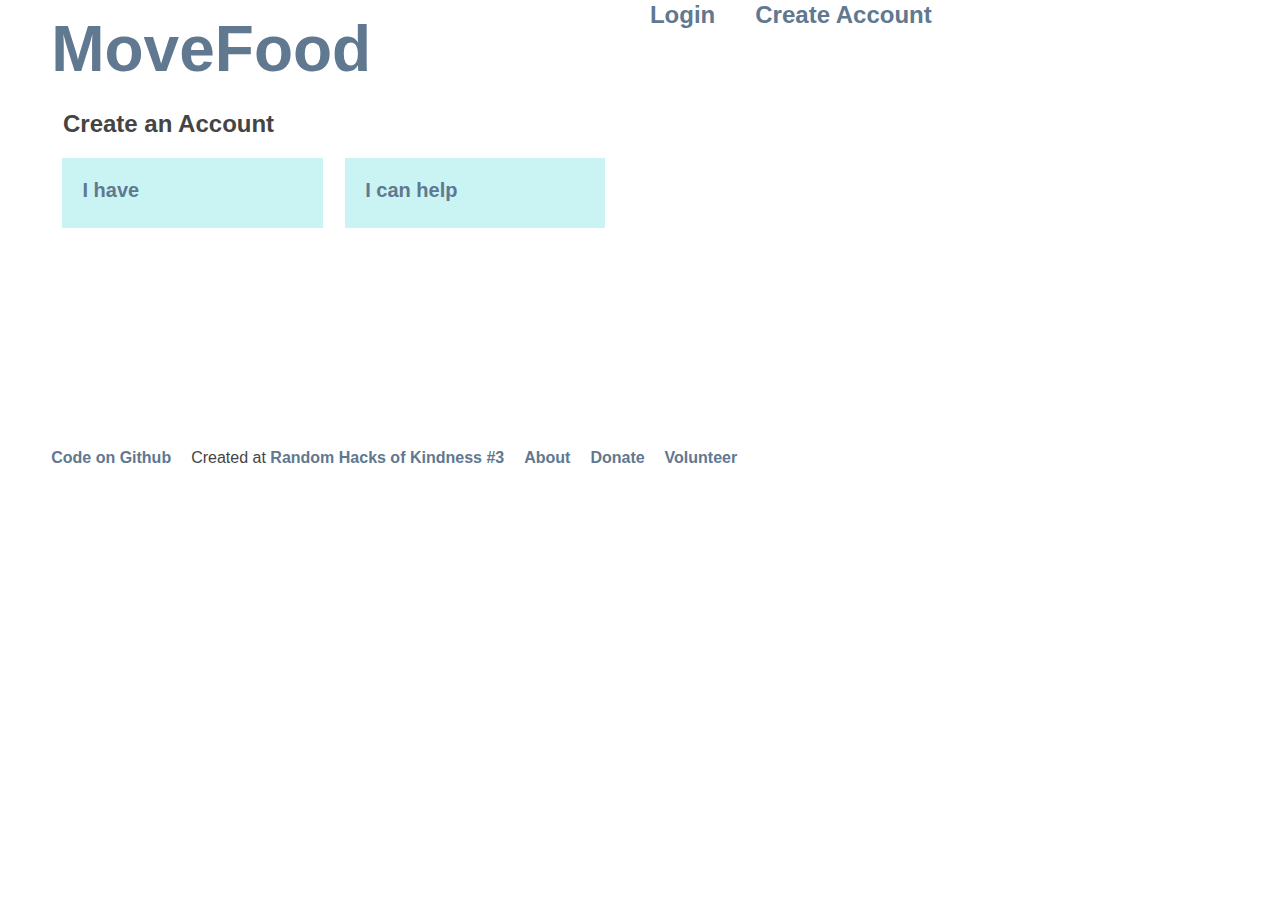
<file: site/index.html>
<!DOCTYPE HTML PUBLIC "-//W3C//DTD HTML 4.01 Transitional//EN">
<html>
<head>
  <meta charset="utf-8">
  <title>MoveFood</title>
  <link rel="stylesheet" href="css/fluid_grid.css" type="text/css" />
  <link rel="stylesheet" href="css/boilerplate.css" type="text/css" />
  <link rel="stylesheet" href="css/style.css" type="text/css" />
  <script type="text/javascript" src="js/jquery-1.5.min.js"></script>
    <script type="text/javascript" src="js/jqcouch.js"></script>
  <script type="text/javascript" src="js/movefood.js"></script>
<!--   <script type="text/javascript" src="js/index.js"></script> -->
</head>
<body>
<div id="container" class="section container_12">
    <div id="header">
        <div class="logo grid_6 alpha"><h1><a href="index.html">MoveFood</a></h1></div>
        <div class="grid_6 omega">
          <ul class="menu">
            <li id="loginlink"><a href="#" class="login" onClick="return moveFood.showLogin()">Login</a></li>
            <li id="welcomeuser"><a href="#" class="login">Welcome ...</a></li>
            <li id="createaccount"><a href="register.html" class="login">Create Account</a></li>
            <li id="logoutlink"><a href="#" onclick="return moveFood.logout()" class="login">logout</a></li>
          </ul>
        </div>
        <div id="page-title" class="grid_12"><h2>Create an Account</h2></div>
        </div>
        <div id="content" class="grid_12 alpha">
            <div id="userdetails"  class="grid_12 alpha">
                <div class="grid_2"><div class="userimage"><img src="images/user_placeholder.png"/></div></div>
                <div class="grid_4">
                  <div id="username">Joe Washel</div>
                  <div id="userlocation">Georgetown, WA</div>
                  <div id="userbio">I love delivering goods for those in need.</div>
                </div>
            </div>

                <div id="actions" class="user-buttons grid_12 alpha">
                  <div id="haveaction" class="grid_3 button"><a href="add-item.html" onclick="moveFood.requireAuthentication($('#haveaction a').attr('href')); return false;">I have</a></div>
                  <div id="helpaction" class="grid_3 button"><a href="food-list.html" onclick="moveFood.requireAuthentication($('#helpaction a').attr('href')); return false;">I can help</a></div>
                </div>
                
            <div id="lists" class="grid_12 alpha omega">
                <div id="items" class="grid_5">
                    <h3>Items I have listed</h3>
                    <ul id="itemslist"  class="list">
                    </ul>
                </div>
                <div id="claims" class="grid_5">
                    <h3>Items I have claimed</h3>
                    <ul id="claimslist"  class="list">

                      <li><a href="#">ItemName</a> <a href="#" id="food-item-7"  class="update-status">Remove</a></li>
                    </ul>
                </div>
            </div>
        </div>
        <div id="footer" class="grid_12 alpha omega">
          <ul class="menu">
            <li><a href="https://github.com/chachasikes/MoveFood">Code on Github</a></li>
            <li>Created at <a href="http://www.rhok.org/">Random Hacks of Kindness #3</a></li>
            <li><a href="about.html">About</a></li>
            <li><a href="donate.html">Donate</a></li>
            <li><a href="volunteer.html">Volunteer</a></li>
          </ul>
        </div>
    </div>
</div>
<div id="login">
    <div id="failedlogin">
        Username or password is invalid.
    </div>

    <form id="login-form" accept-charset="UTF-8">
        <div class="form-item">
            <label for="field_name_value">Name</label>
            <input type="text" id="user_name" name="field_name_value" value="" size="25" maxlength="128" />
        </div>

        <div class="form-item">
            <label for="field_password_value">Password</label>
            <input type="password" id="user_password" name="field_password_value" value="" size="25" maxlength="128" />
            <br />(Note: this site is totally insecure.)
        </div>

        <div class="form-button">
            <input type="submit" class="form-submit" value="Submit" name="op" id="edit-submit">
        </div>
        <div class="form-button">
            <input type="button" class="cancel" value="Cancel" name="op" id="edit-cancel" onclick="moveFood.hideLogin()">
        </div>

    </form>
</div>
</html>
</file>
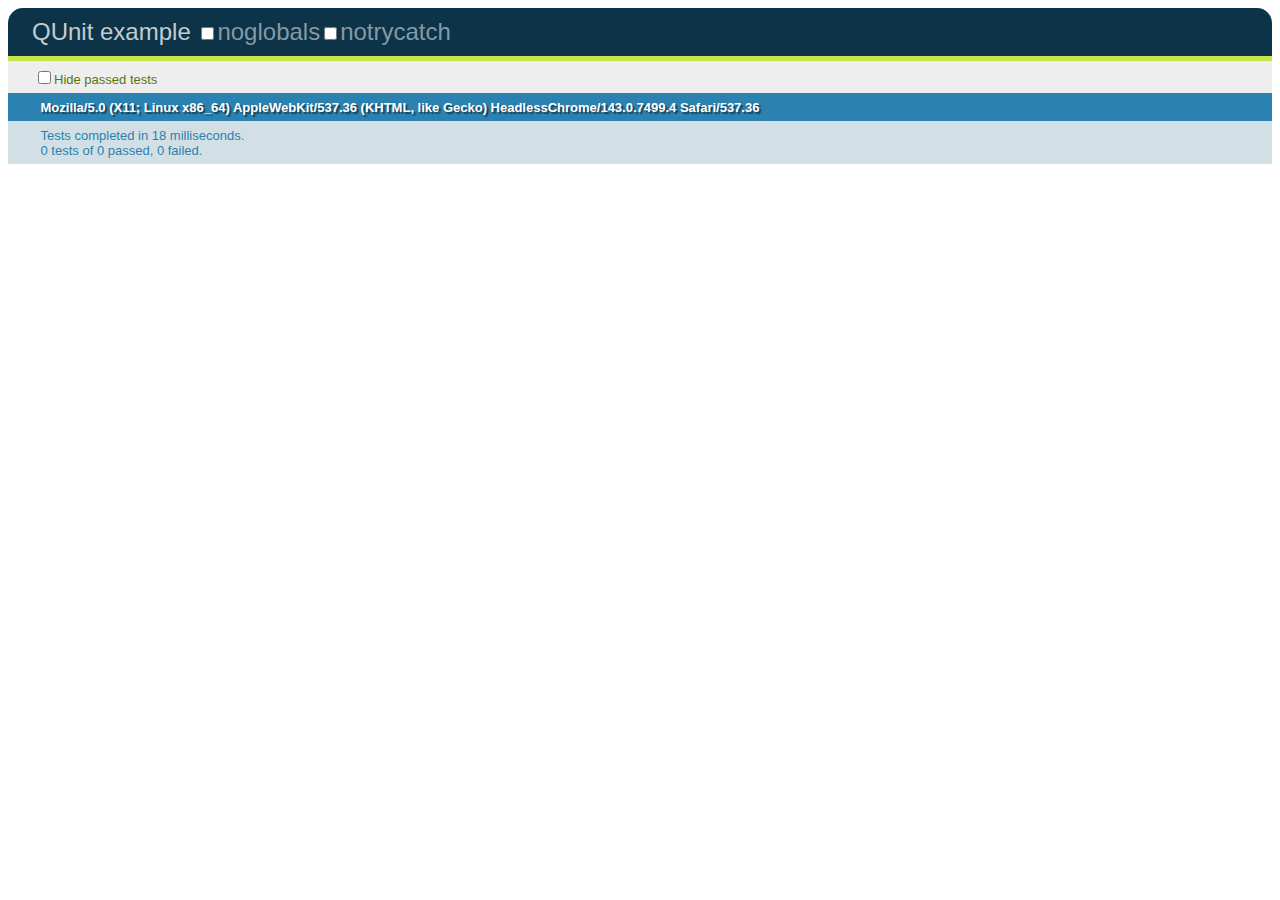
<file: citygroups.org/js/test/index.html>
<!DOCTYPE html>

<html>
<head>

<!--
<script src="http://code.jquery.com/jquery-latest.js"></script>
<link rel="stylesheet" href="http://code.jquery.com/qunit/git/qunit.css" type="text/css" media="screen" />
<script type="text/javascript" src="http://code.jquery.com/qunit/git/qunit.js"></script>
-->

<script src="../libs/jquery-1.6.min.js"></script>
<link rel="stylesheet" href="qunit.css" type="text/css" media="screen" />
<script type="text/javascript" src="qunit.js"></script>

<script type="text/javascript" src="../city-hero.js"></script>

<script>
$(document).ready(function () {
    var testArea = $('#test-area');
    
    module("Wizard Tips");

    test("a tip with a class matching a field will be linked to that field", function() {
        // given...
        testArea.html(
            '<input type="text" name="field1" id="field1">' +
            '<div class="wizard-tip field1-wizard-tip">Something</div>'
        );
        $('.wizard-tip').hide();
        initFieldWizardTips();
        
        // when...
        $('#field1').focus();
        
        // then...
        equals($('.wizard-tip').css('display'), 'block');
        
        // finally...
        testArea.html('');
    });

    test("a tip with classes matching several field will be linked to all of those field", function() {
        // given...
        testArea.html(
            '<input type="text" name="field1" id="field1"><br>' +
            '<input type="text" name="field2" id="field2"><br>' +
            '<input type="text" name="field3" id="field3"><br>' +
            '<div class="wizard-tip field1-wizard-tip field2-wizard-tip" id="tip1">Something</div>' +
            '<div class="wizard-tip field3-wizard-tip" id="tip2">Something</div>'
        );
        $('.wizard-tip').hide();
        initFieldWizardTips();
        
        var fieldsAndTips = [{field: $('#field1'), tip: $('#tip1')}
                           , {field: $('#field2'), tip: $('#tip1')}
                           , {field: $('#field3'), tip: $('#tip2')}];
        
        for (i in fieldsAndTips) {
            // when...
            fieldsAndTips[i].field.focus();
            
            // then...
            equals(fieldsAndTips[i].tip.css('display'), 'block');
            equals(fieldsAndTips[i].tip.offset().top,
                   fieldsAndTips[i].field.offset().top);
            $('.wizard-tip').hide();
        }
        
        // finally...
        testArea.html('');
    });
    
    test("mission should be constructed from components", function() {
        // given...
        testArea.html(
            '<input type="text" name="project-mission-problem" id="project-mission-problem">' +
            '<input type="text" name="project-mission-solution" id="project-mission-solution">' +
            '<input type="text" name="project-mission-values" id="project-mission-values">' +
            '<p id="project-mission-mashup"></p>'
        );
        compileMissionFromParts();
        
        // when...
        $('#project-mission-problem').val('There is a problem.');
        $('#project-mission-problem').change();
        $('#project-mission-solution').val('We will fix it.');
        $('#project-mission-solution').change();
        $('#project-mission-values').val('We care about the problem.');
        $('#project-mission-values').change();
        
        // then...
        equals($('#project-mission-mashup').html(), 'There is a problem. We care about the problem. So, We will fix it.');
        
        // finally...
        testArea.html('');
    });
});
</script>
  
</head>
<body>
  <h1 id="qunit-header">QUnit example</h1>
  <h2 id="qunit-banner"></h2>
  <div id="qunit-testrunner-toolbar"></div>
  <h2 id="qunit-userAgent"></h2>
  <ol id="qunit-tests"></ol>
  <div id="qunit-fixture">test markup, will be hidden</div>
  
  <section id="test-area">
  </section>
 </body>
</html>
</file>
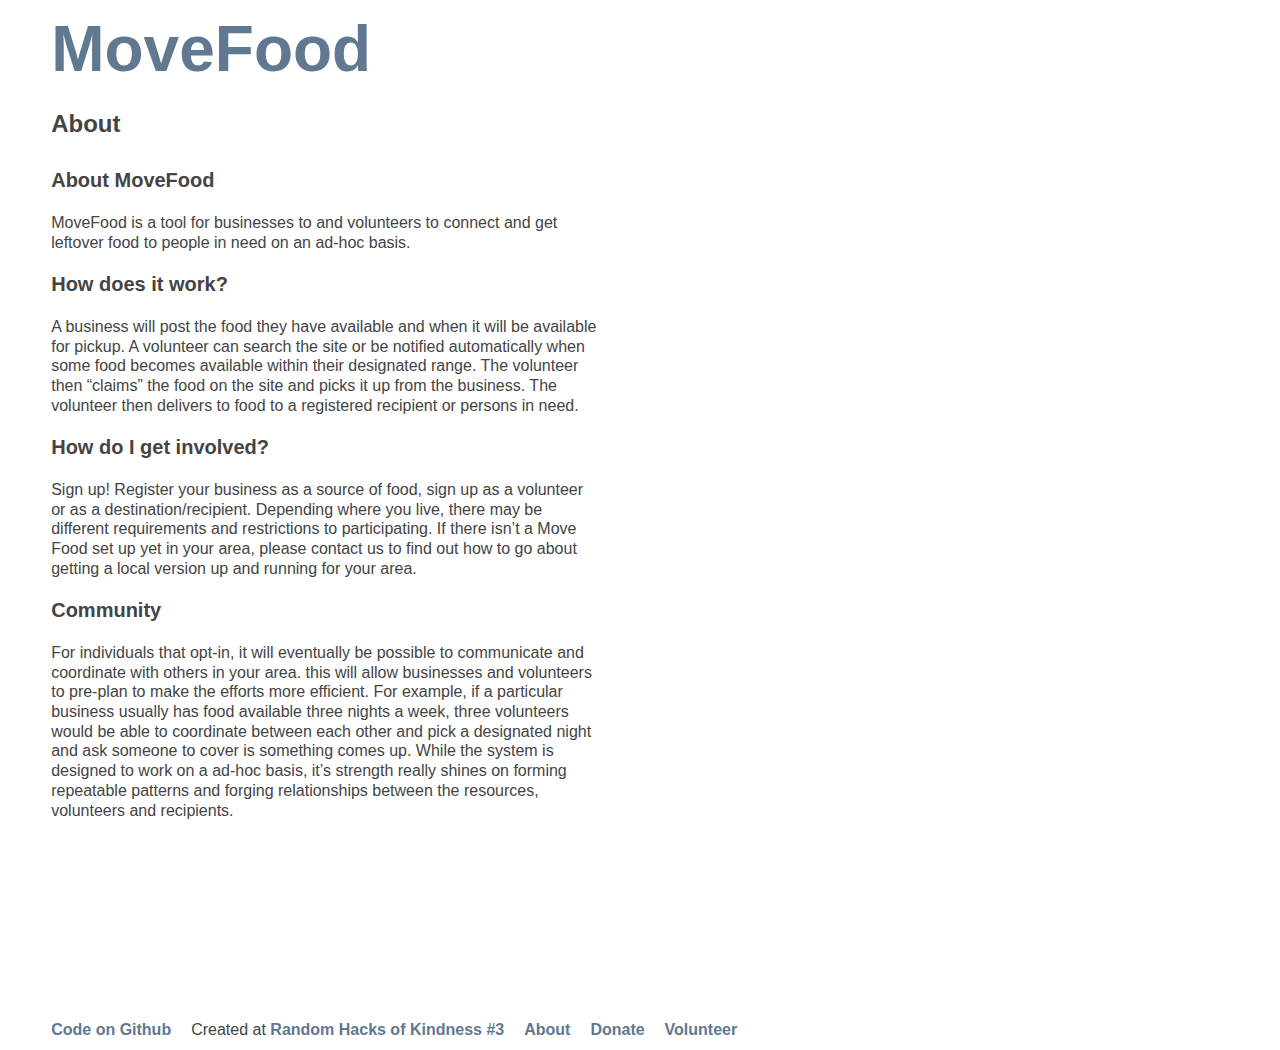
<file: site/about.html>
<!DOCTYPE HTML PUBLIC "-//W3C//DTD HTML 4.01 Transitional//EN">
<html>
  <head>
    <meta charset="utf-8">
    <title>MoveFood: Add Item</title>
    <link rel="stylesheet" href="css/fluid_grid.css" type="text/css" />
    <link rel="stylesheet" href="css/boilerplate.css" type="text/css" />
    <link rel="stylesheet" href="css/style.css" type="text/css" />
    <script type="text/javascript" src="js/jquery-1.5.min.js"></script>
    <script type="text/javascript" src="js/movefood.js"></script>
    <script type="text/javascript" src="js/additem.js"></script>
  </head>
  <body>
    <div id="container" class="section container_12">
      <div id="header">
        <div class="logo"><h1><a href="index.html">MoveFood</a></h1></div>
        <div id="page-title"><h2>About</h2></div>
      </div>
      <div id="content">
 
<h3>About MoveFood</h3>
<p>
MoveFood is a tool for businesses to and volunteers to connect and get leftover food to people in need on an ad-hoc basis.
</p>
<h3>How does it work?</h3>
<p>
A business will post the food they have available and when it will be available for pickup. A volunteer can search the site or be notified automatically when some food becomes available within their designated range. The volunteer then “claims” the food on the site and picks it up from the business. The volunteer then delivers to food to a registered recipient or persons in need.
</p>
<h3>How do I get involved?</h3>
<p>
Sign up! Register your business as a source of food, sign up as a volunteer or as a destination/recipient. Depending where you live, there may be different requirements and restrictions to participating. If there isn’t a Move Food set up yet in your area, please contact us to find out how to go about getting a local version up and running for your area.
</p>
<h3>Community</h3>
<p>
For individuals that opt-in, it will eventually be possible to communicate and coordinate with others in your area. this will allow businesses and volunteers to pre-plan to make the efforts more efficient. For example, if a particular business usually has food available three nights a week, three volunteers would be able to coordinate between each other and pick a designated night and ask someone to cover is something comes up. While the system is designed to work on a ad-hoc basis, it’s strength really shines on forming repeatable patterns and forging relationships between the resources, volunteers and recipients.
</p>
      </div>
        <div id="footer" class="grid_12 alpha omega">
          <ul class="menu">
            <li><a href="https://github.com/chachasikes/MoveFood">Code on Github</a></li>
            <li>Created at <a href="http://www.rhok.org/">Random Hacks of Kindness #3</a></li>
            <li><a href="about.html">About</a></li>
            <li><a href="donate.html">Donate</a></li>
            <li><a href="volunteer.html">Volunteer</a></li>
          </ul>
        </div>
  </div>
  </div>
</html>
</file>
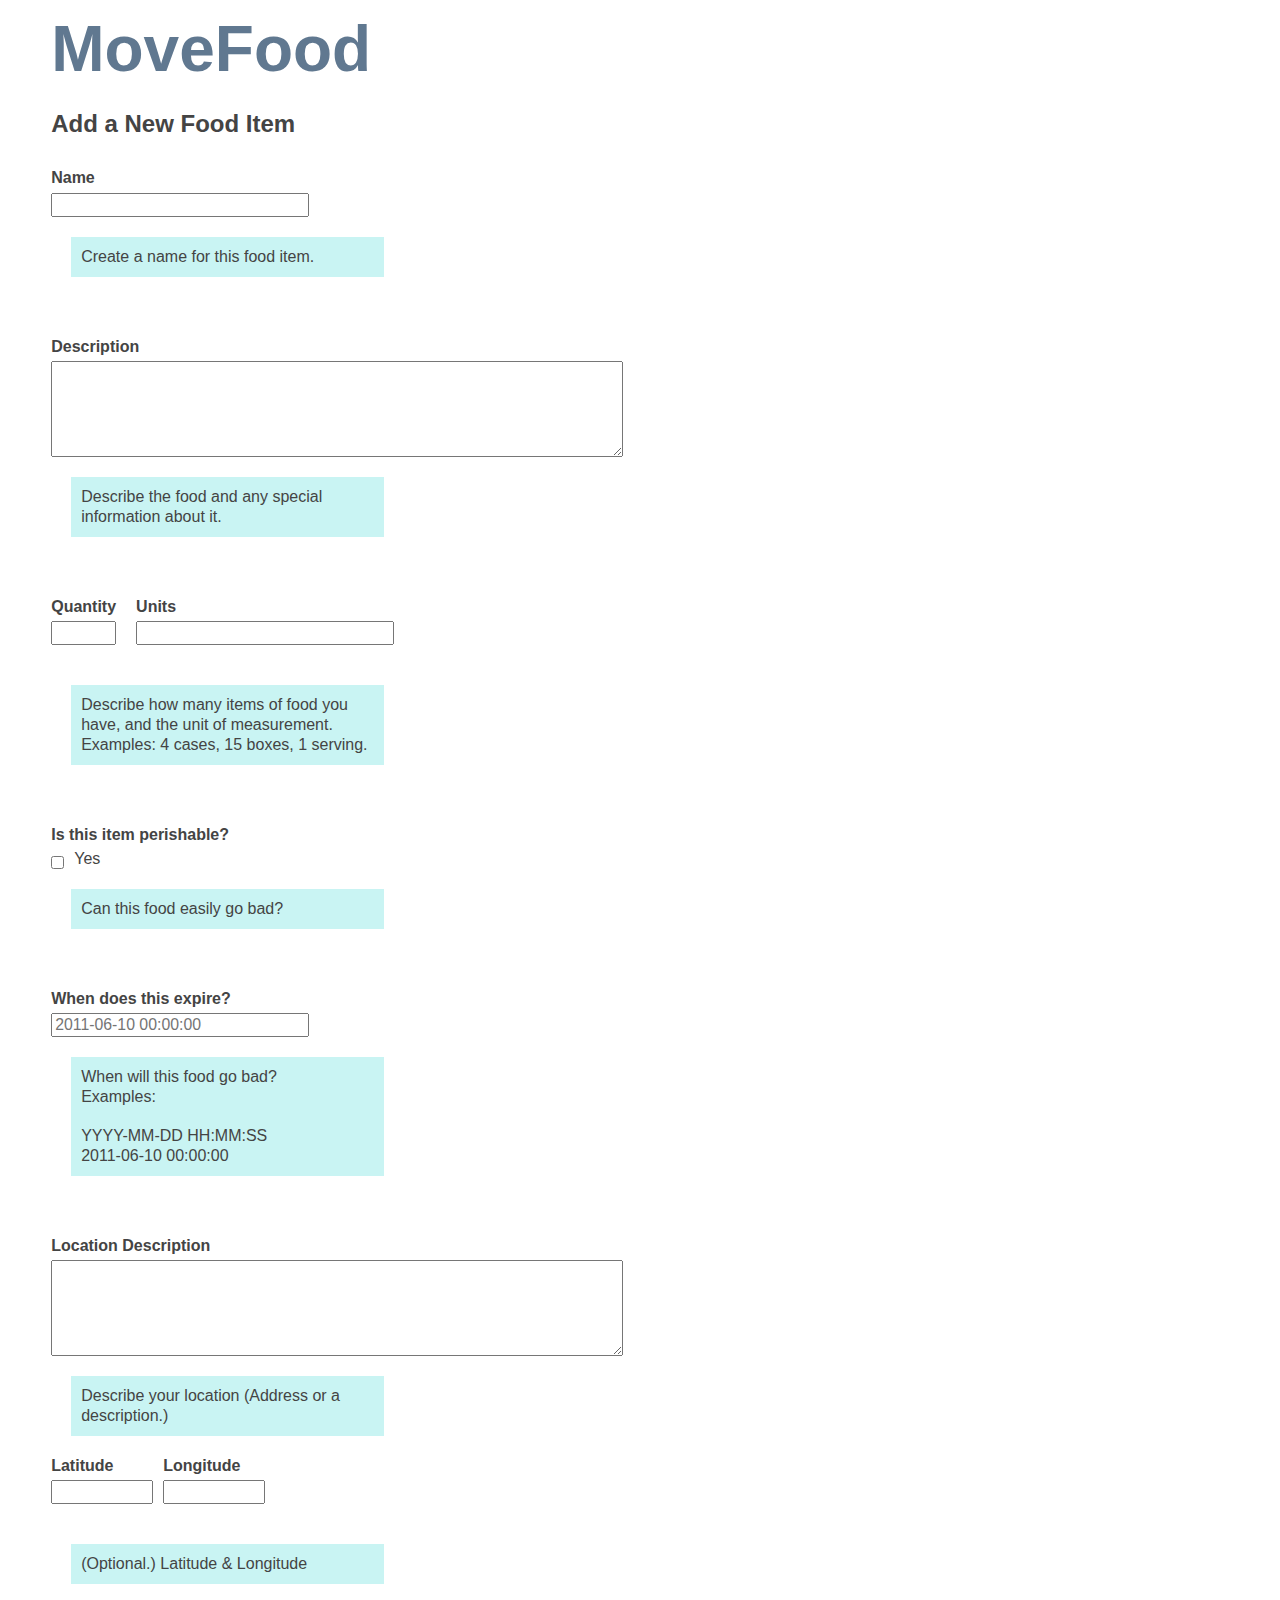
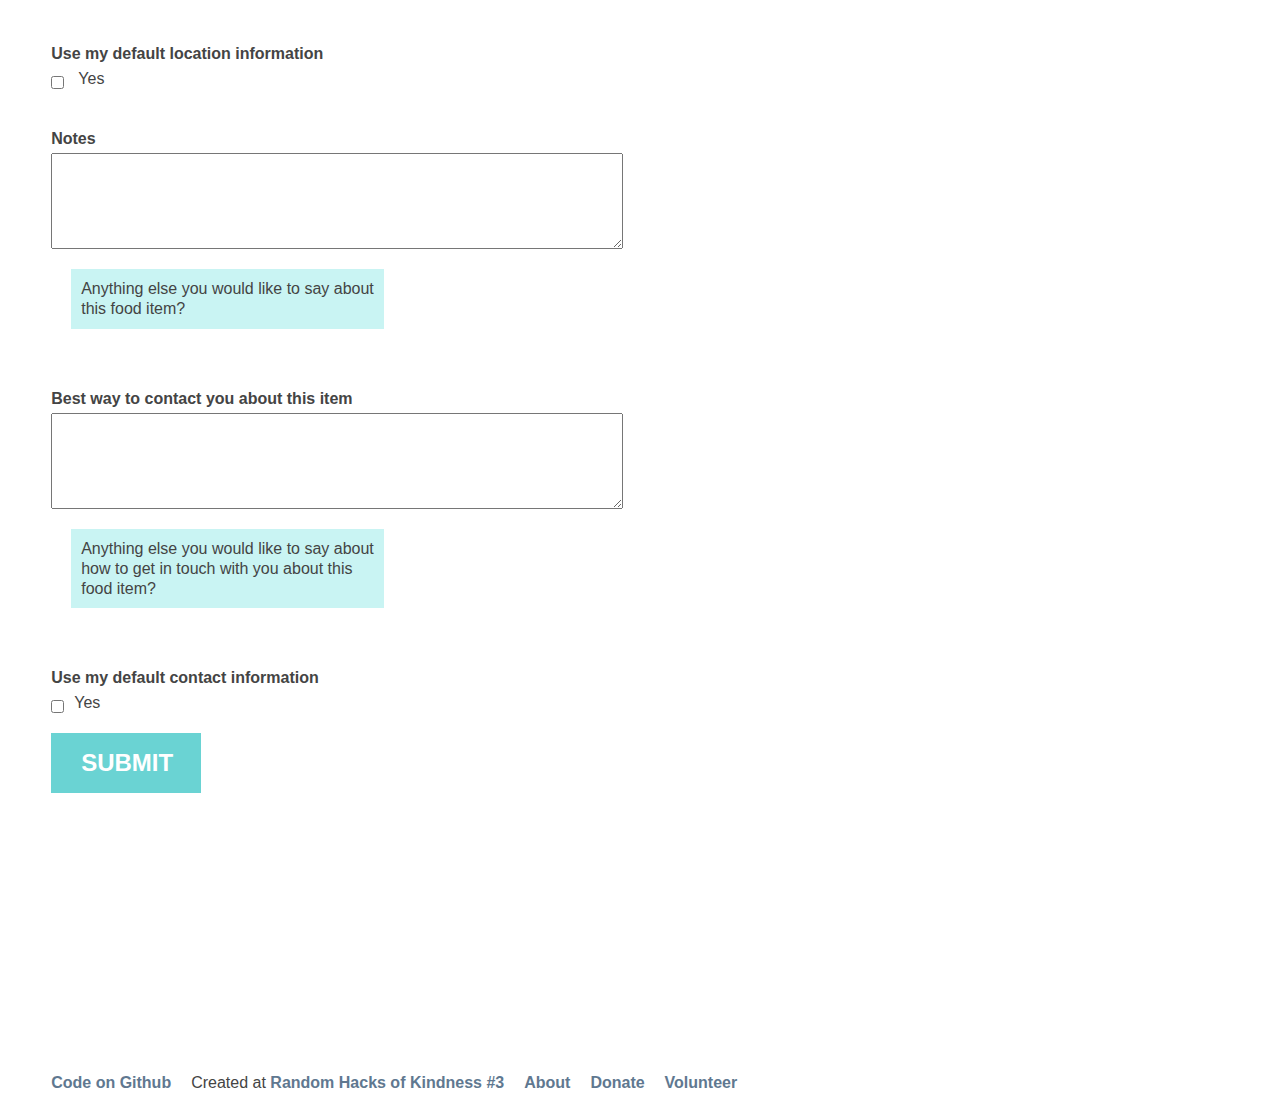
<file: site/add-item.html>
<!DOCTYPE HTML PUBLIC "-//W3C//DTD HTML 4.01 Transitional//EN">
<html>
  <head>
    <meta charset="utf-8">
    <title>MoveFood: Add Item</title>
    <link rel="stylesheet" href="css/fluid_grid.css" type="text/css" />
    <link rel="stylesheet" href="css/boilerplate.css" type="text/css" />
    <link rel="stylesheet" href="css/style.css" type="text/css" />
    <script type="text/javascript" src="js/jquery-1.5.min.js"></script>
    <script type="text/javascript" src="js/movefood.js"></script>
    <script type="text/javascript" src="js/additem.js"></script>
  </head>
  <body>
    <div id="container" class="section container_12">
      <div id="header">
        <div class="logo"><h1><a href="index.html">MoveFood</a></h1></div>
        <div id="page-title"><h2>Add a New Food Item</h2></div>
      </div>
      <div id="content">
        <form id="add-item-block-form" accept-charset="UTF-8">
          <div class="form-item">
            <label for="add_item_form_value">Name</label>
            <input title="Create a short name for this food" type="text" id="food_name" name="field_name_value" value="" size="25" maxlength="128" />
            <div class="help">Create a name for this food item.</div>
          </div>
        
          <div class="form-item">
            <label for="field_description_value">Description</label>
            <textarea class="text-full form-textarea" id="food_description" name="field_description_value" cols="60" rows="5"></textarea>
            <div class="help">Describe the food and any special information about it.</div>
          </div>
        
          <div class="form-item">
            <div class="form-item-inline">
              <label for="field_quantity_value">Quantity</label>
              <input title="How many of these are there?" type="text" id="food_quantity" name="field_quantity_value" value="" size="4" maxlength="128" />
            </div>
            <div class="form-item-inline">
              <label for="field_unit_value">Units</label>
              <input title="How many of these are there?" type="text" id="food_units" name="field_units_value" value="" size="25" maxlength="128" />
            </div>
            <div class="help">Describe how many items of food you have, and the unit of measurement.<br /> Examples: 4 cases, 15 boxes, 1 serving.</div>
          </div>
        
          <div class="form-item">
            <label for="field_perishable">Is this item perishable?</label>
            <input type="checkbox" id="food_perishable" name="field_perishable" value="perishable" class="checkbox" />Yes
            <div class="help">Can this food easily go bad?</div>
          </div>
        
          <div class="form-item">
            <label for="field_expiration_date_value">When does this expire?</label>
            <input type="text" placeholder="2011-06-10 00:00:00" id="food_expiration" name="field_expiration_value" value="" size="25" maxlength="128" />
            <div class="help">When will this food go bad? <br /> Examples:<br /><br /> YYYY-MM-DD HH:MM:SS <br /> 2011-06-10 00:00:00</div>
          </div>
  
          <div class="form-item">
            <div class="location">
                <label for="field_location_description_value">Location Description</label>
                <textarea class="text-full form-textarea" id="food_location_description" name="field_location_description_value" cols="60" rows="5"></textarea>
                <div class="help">Describe your location (Address or a description.)</div>
              
                <div class="form-item-inline">
                  <label for="field_latitude_value">Latitude</label>
                  <input type="text" id="user_latitude" name="field_latitude_value" value="" size="8" maxlength="128" />
                </div>
                <div class="form-item-inline">
                  <label for="field_longitude_value">Longitude</label>
                  <input type="text" id="user_longitude" name="field_longitude_value" value="" size="8" maxlength="128" />
                </div>
            </div>
            <div class="help">(Optional.) Latitude & Longitude </div>
          </div>
        
            <div class="form-item">
                <label>Use my default location information</label>
                <input type="checkbox" id="food_default_location" value="default_location" class="checkbox"  /> Yes
              </div>
        
          <div class="form-item">
            <label for="field_notes_value">Notes</label>
            <textarea class="text-full form-textarea" id="food_notes" name="field_notes_value" cols="60" rows="5"></textarea>
            <div class="help">Anything else you would like to say about this food item?</div>
          </div>
        
          <div class="form-item">
            <label for="field_contact_detail_value">Best way to contact you about this item</label>
            <textarea class="text-full form-textarea" id="food_contact_detail" name="field_contact_detail_value" cols="60" rows="5"></textarea>
            <div class="help">Anything else you would like to say about how to get in touch with you about this food item?</div>
          </div>
        
          <div class="form-item">
            <label>Use my default contact information</label>
            <input type="checkbox" id="food_default_contact" value="default_contact" class="checkbox" />Yes
          </div>
        
          <div class="form-button">
            <input type="submit" class="form-submit" value="Submit" name="op" id="edit-submit">
          </div>
        </form>
      </div>
        <div id="footer" class="grid_12 alpha omega">
          <ul class="menu">
            <li><a href="https://github.com/chachasikes/MoveFood">Code on Github</a></li>
            <li>Created at <a href="http://www.rhok.org/">Random Hacks of Kindness #3</a></li>
            <li><a href="about.html">About</a></li>
            <li><a href="donate.html">Donate</a></li>
            <li><a href="volunteer.html">Volunteer</a></li>
          </ul>
        </div>
  </div>
  </div>
</html>
</file>
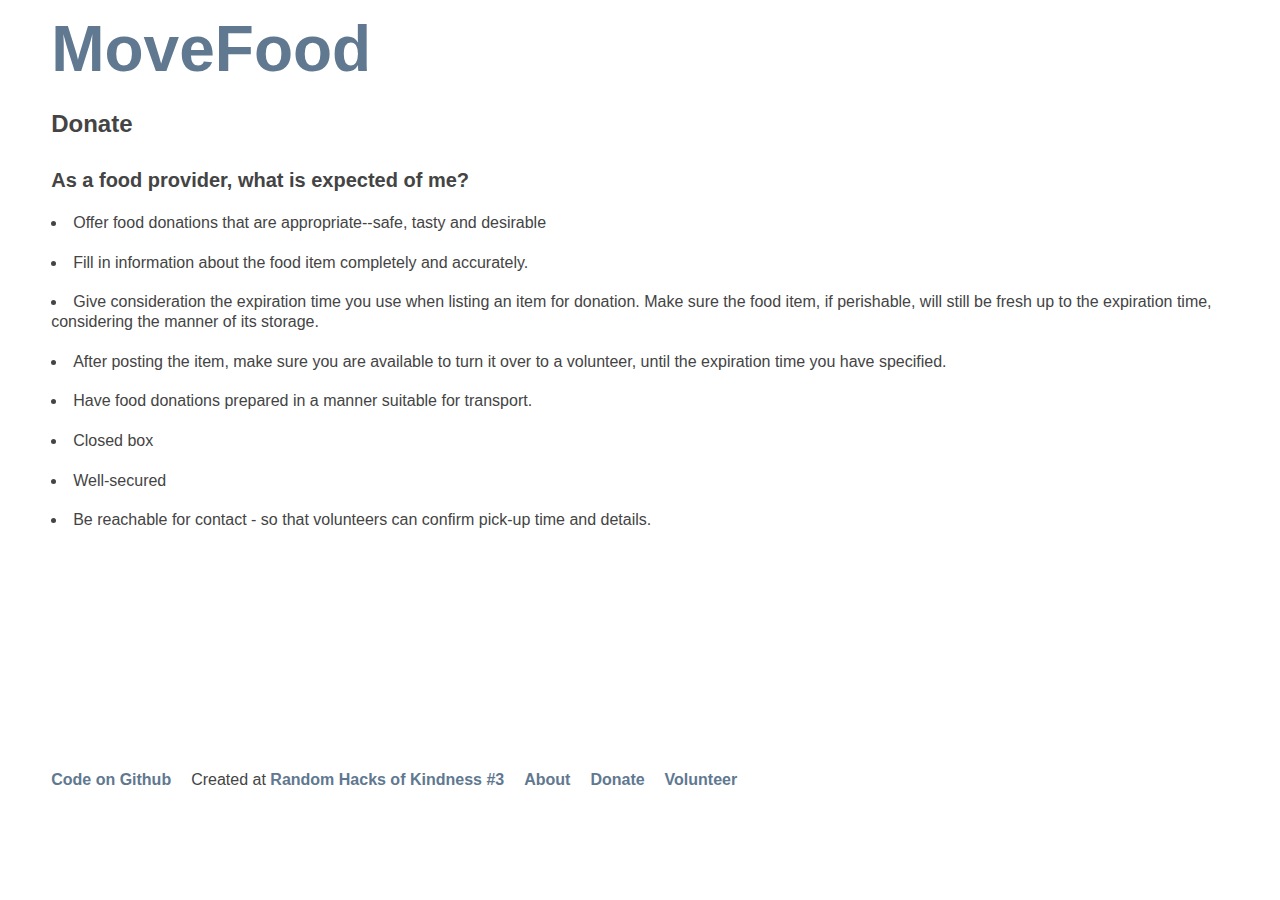
<file: site/donate.html>
<!DOCTYPE HTML PUBLIC "-//W3C//DTD HTML 4.01 Transitional//EN">
<html>
  <head>
    <meta charset="utf-8">
    <title>MoveFood: Add Item</title>
    <link rel="stylesheet" href="css/fluid_grid.css" type="text/css" />
    <link rel="stylesheet" href="css/boilerplate.css" type="text/css" />
    <link rel="stylesheet" href="css/style.css" type="text/css" />
    <script type="text/javascript" src="js/jquery-1.5.min.js"></script>
    <script type="text/javascript" src="js/movefood.js"></script>
    <script type="text/javascript" src="js/additem.js"></script>
  </head>
  <body>
    <div id="container" class="section container_12">
      <div id="header">
        <div class="logo"><h1><a href="index.html">MoveFood</a></h1></div>
        <div id="page-title"><h2>Donate</h2></div>
      </div>
      <div id="content">
        <h3>As a food provider, what is expected of me?</h3>
        <ul>
        <li>Offer food donations that are appropriate--safe, tasty and desirable</li>
        <li>Fill in information about the food item completely and accurately.</li>
        <li>Give consideration the expiration time you use when listing an item for donation. Make sure the food item, if perishable, will still be fresh up to the expiration time, considering the manner of its storage.</li>
        <li>After posting the item, make sure you are available to turn it over to a volunteer, until the expiration time you have specified.</li>
        <li>Have food donations prepared in a manner suitable for transport.</li>
        <li>Closed box</li>
        <li>Well-secured</li>
        <li>Be reachable for contact - so that volunteers can confirm pick-up time and details.</li>
        </ul>
      </div>
        <div id="footer" class="grid_12 alpha omega">
          <ul class="menu">
            <li><a href="https://github.com/chachasikes/MoveFood">Code on Github</a></li>
            <li>Created at <a href="http://www.rhok.org/">Random Hacks of Kindness #3</a></li>
            <li><a href="about.html">About</a></li>
            <li><a href="donate.html">Donate</a></li>
            <li><a href="volunteer.html">Volunteer</a></li>
          </ul>
        </div>
  </div>
  </div>
</html>
</file>
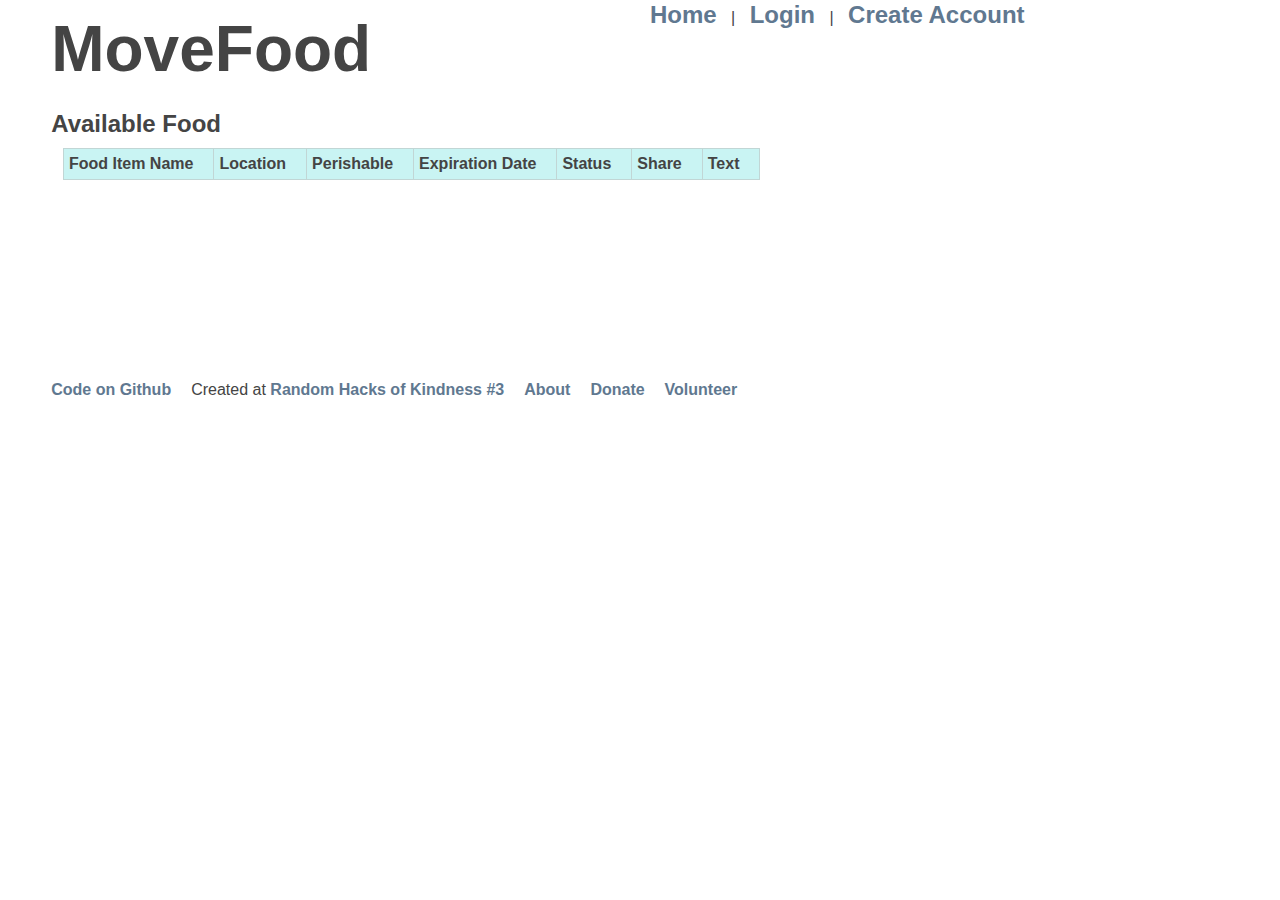
<file: site/food-list.html>
<!DOCTYPE HTML PUBLIC "-//W3C//DTD HTML 4.01 Transitional//EN">
<html>
  <head>
    <meta charset="utf-8">
    <title>MoveFood</title>
    <link rel="stylesheet" href="css/fluid_grid.css" type="text/css" />
    <link rel="stylesheet" href="css/boilerplate.css" type="text/css" />
    <link rel="stylesheet" href="css/style.css" type="text/css" />
    <script type="text/javascript" src="js/jquery-1.5.min.js"></script>
    <script type="text/javascript" src="js/movefood.js"></script>
    <script type="text/javascript" src="js/foodlist.js"></script>

  </head>
  <body>
    <div id="container" class="section container_12">
      <div id="header">
        <div class="logo  grid_6 alpha"><h1>MoveFood</h1></div>
        <div class="grid_6 omega">
            <a href="index.html" class="login">Home</a> |
            <a href="#" class="login" onClick="return moveFood.showLogin()">Login</a> |
            <a href="register.html" class="login">Create Account</a>
        </div>
        <div class="clear"></div>
        <div id="page-title" class="alpha"><h2>Available Food</h2></div>
      </div>
      <div id="content"  class="grid_12">
        <table id="food-list">
            <tr>
                <th>Food Item Name</th>
                <th>Location</th>
                <th>Perishable</th>
                <th>Expiration Date</th>
                <th>Status</th>
                <th>Share</th>
                <th>Text</th>
            </tr>
        </table>
      </div>
      <div id="footer" class="grid_12 alpha omega">
        <ul class="menu">
          <li><a href="https://github.com/chachasikes/MoveFood">Code on Github</a></li>
          <li>Created at <a href="http://www.rhok.org/">Random Hacks of Kindness #3</a></li>
          <li><a href="about.html">About</a></li>
          <li><a href="donate.html">Donate</a></li>
          <li><a href="volunteer.html">Volunteer</a></li>
        </ul>
      </div>
    </div>
</html>
</file>
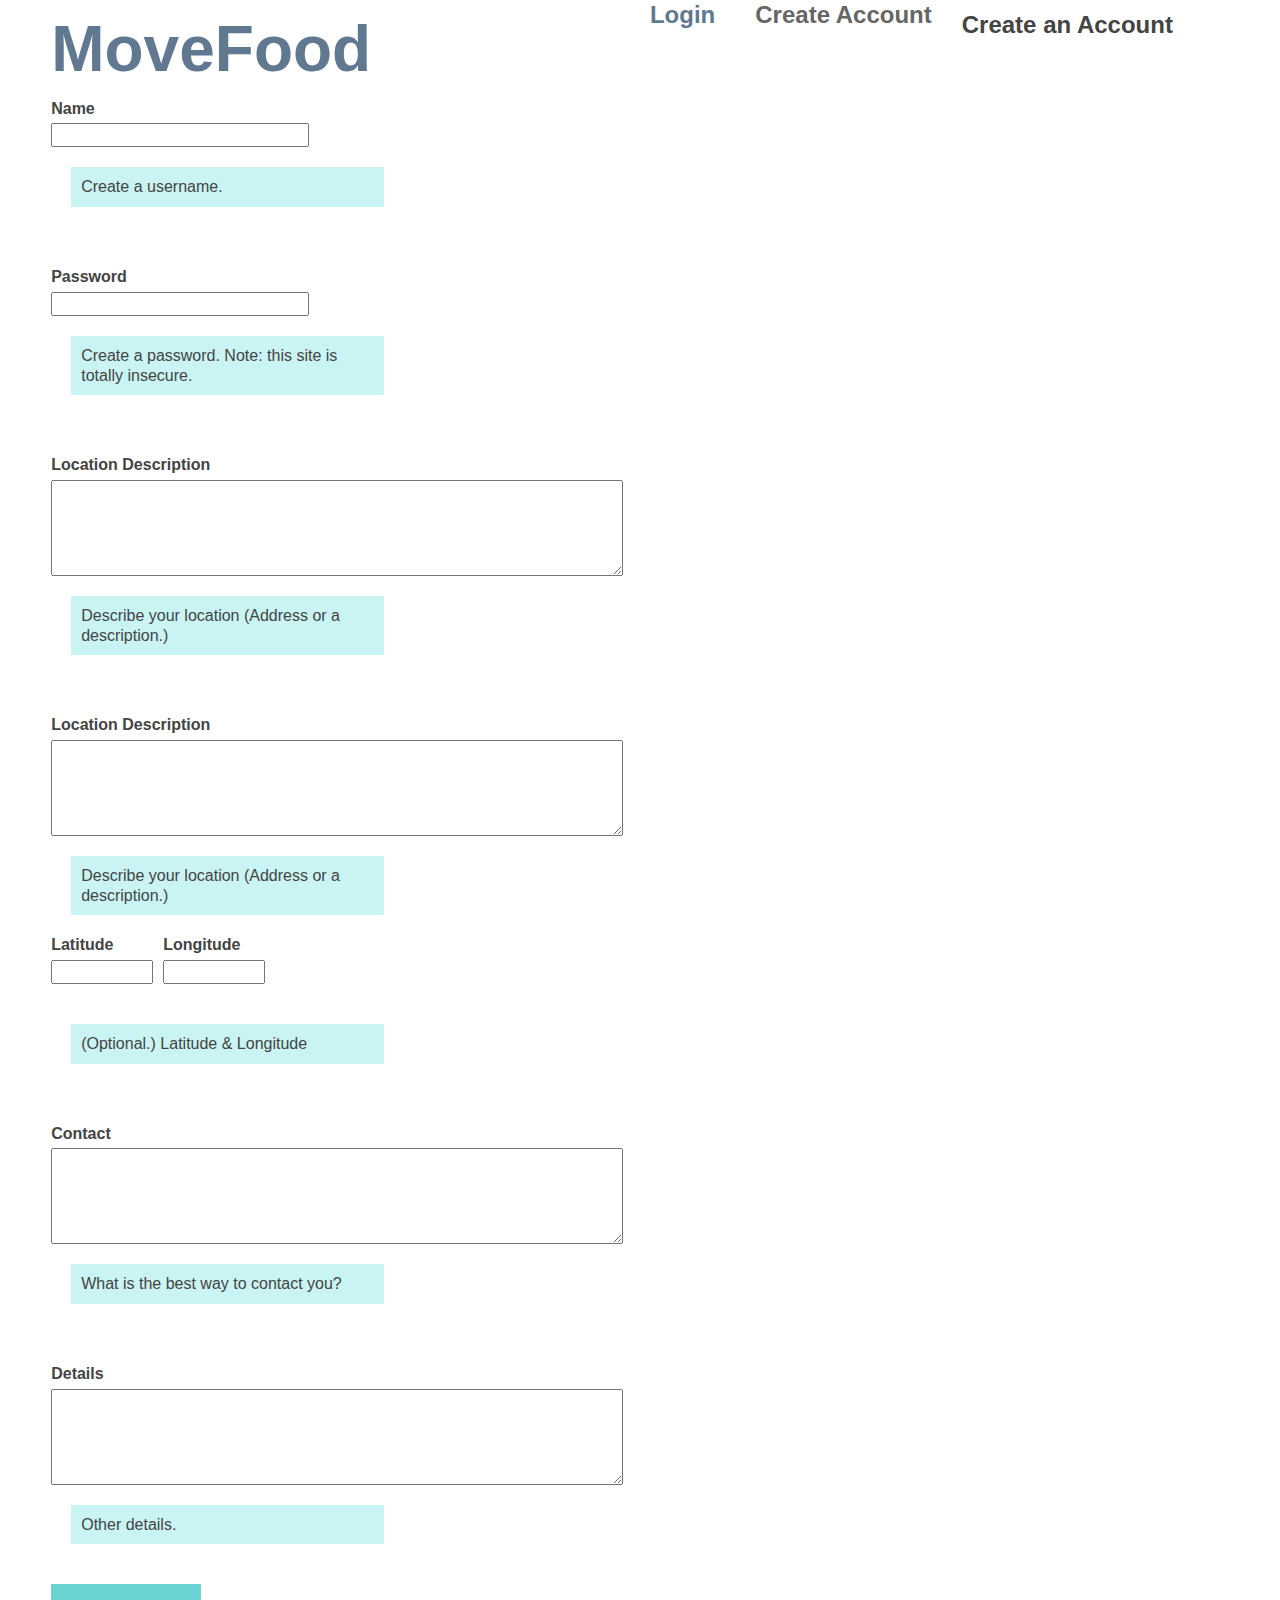
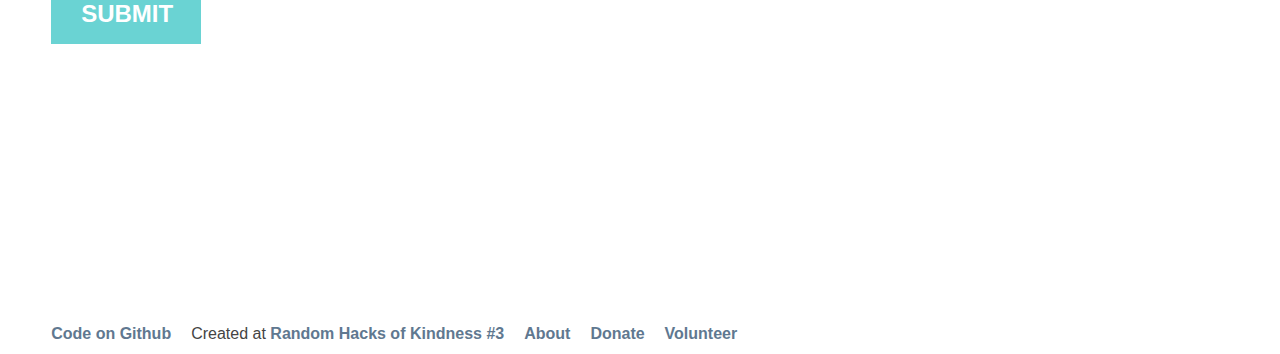
<file: site/register.html>
<!DOCTYPE HTML PUBLIC "-//W3C//DTD HTML 4.01 Transitional//EN">
<html>
  <head>
    <meta charset="utf-8">
    <title>MoveFood</title>
    <link rel="stylesheet" href="css/fluid_grid.css" type="text/css" />
    <link rel="stylesheet" href="css/boilerplate.css" type="text/css" />
    <link rel="stylesheet" href="css/style.css" type="text/css" />
    <script type="text/javascript" src="js/jquery-1.5.min.js"></script>
    <script type="text/javascript" src="js/movefood.js"></script>
    <script type="text/javascript" src="js/register.js"></script>
  </head>
  <body>
    <div id="container" class="section container_12">
      <div id="header">
        <div class="logo grid_6 alpha"><h1><a href="index.html">MoveFood</a></h1></div>
        <div class="grid_6 omega">
          <ul class="menu">
            <li id="loginlink"><a href="#" class="login" onClick="return moveFood.showLogin()">Login</a></li>
            <li id="welcomeuser"><a href="#" class="login">Welcome ...</a></li>
            <li id="createaccount"><a href="register.html" class="login active">Create Account</a></li>
            <li id="logoutlink"><a href="#" onclick="return moveFood.logout()" class="login">logout</a></li>
          </ul>
                  <div id="page-title"><h2>Create an Account</h2></div>
      </div>
      <div id="content">
        <form id="register-form" accept-charset="UTF-8">
          <div class="form-item">
            <label for="field_name_value">Name</label>
            <input type="text" id="user_name" name="field_name_value" value="" size="25" maxlength="128" />
            <div class="help">Create a username.</div>
          </div>
        
          <div class="form-item">
            <label for="field_password_value">Password</label>
            <input type="password" id="user_password" name="field_password_value" value="" size="25" maxlength="128" />
            <div class="help">Create a password. Note: this site is totally insecure.</div>
          </div>
          
          <div class="form-item">
            <label for="field_location_value">Location Description</label>
            <textarea class="text-full form-textarea" id="user_location" name="field_location_value" cols="60" rows="5"></textarea>
            <div class="help">Describe your location (Address or a description.)</div>
          </div>
          
          <div class="form-item">
            <div class="location">
              <label for="field_location_value">Location Description</label>
              <textarea class="text-full form-textarea" id="user_location" name="field_location_value" cols="60" rows="5"></textarea>
              <div class="help">Describe your location (Address or a description.)</div>
            
                <div class="form-item-inline">
                  <label for="field_latitude_value">Latitude</label>
                  <input type="text" id="user_latitude" name="field_latitude_value" value="" size="8" maxlength="128" />
                </div>
                <div class="form-item-inline">
                  <label for="field_longitude_value">Longitude</label>
                  <input type="text" id="user_longitude" name="field_longitude_value" value="" size="8" maxlength="128" />
              </div>
             </div>
            <div class="help">(Optional.) Latitude & Longitude </div>
          </div>


          <div class="form-item">
            <label for="field_contact_value">Contact</label>
            <textarea class="text-full form-textarea" id="user_contact" name="field_contact_value" cols="60" rows="5"></textarea>
            <div class="help">What is the best way to contact you?</div>
          </div>  
 
           <div class="form-item">
            <label for="field_description_value">Details</label>
            <textarea class="text-full form-textarea" id="user_description" name="field_description_value" cols="60" rows="5"></textarea>
            <div class="help">Other details.</div>
          </div> 
          
          <div class="form-button">
            <input type="submit" class="form-submit" value="Submit" name="op" id="edit-submit">
          </div>
          
        </form>
      </div>
        <div id="footer" class="grid_12 alpha omega">
          <ul class="menu">
            <li><a href="https://github.com/chachasikes/MoveFood">Code on Github</a></li>
            <li>Created at <a href="http://www.rhok.org/">Random Hacks of Kindness #3</a></li>
            <li><a href="about.html">About</a></li>
            <li><a href="donate.html">Donate</a></li>
            <li><a href="volunteer.html">Volunteer</a></li>
          </ul>
        </div>
  </div>
  </div>
</html>
</file>
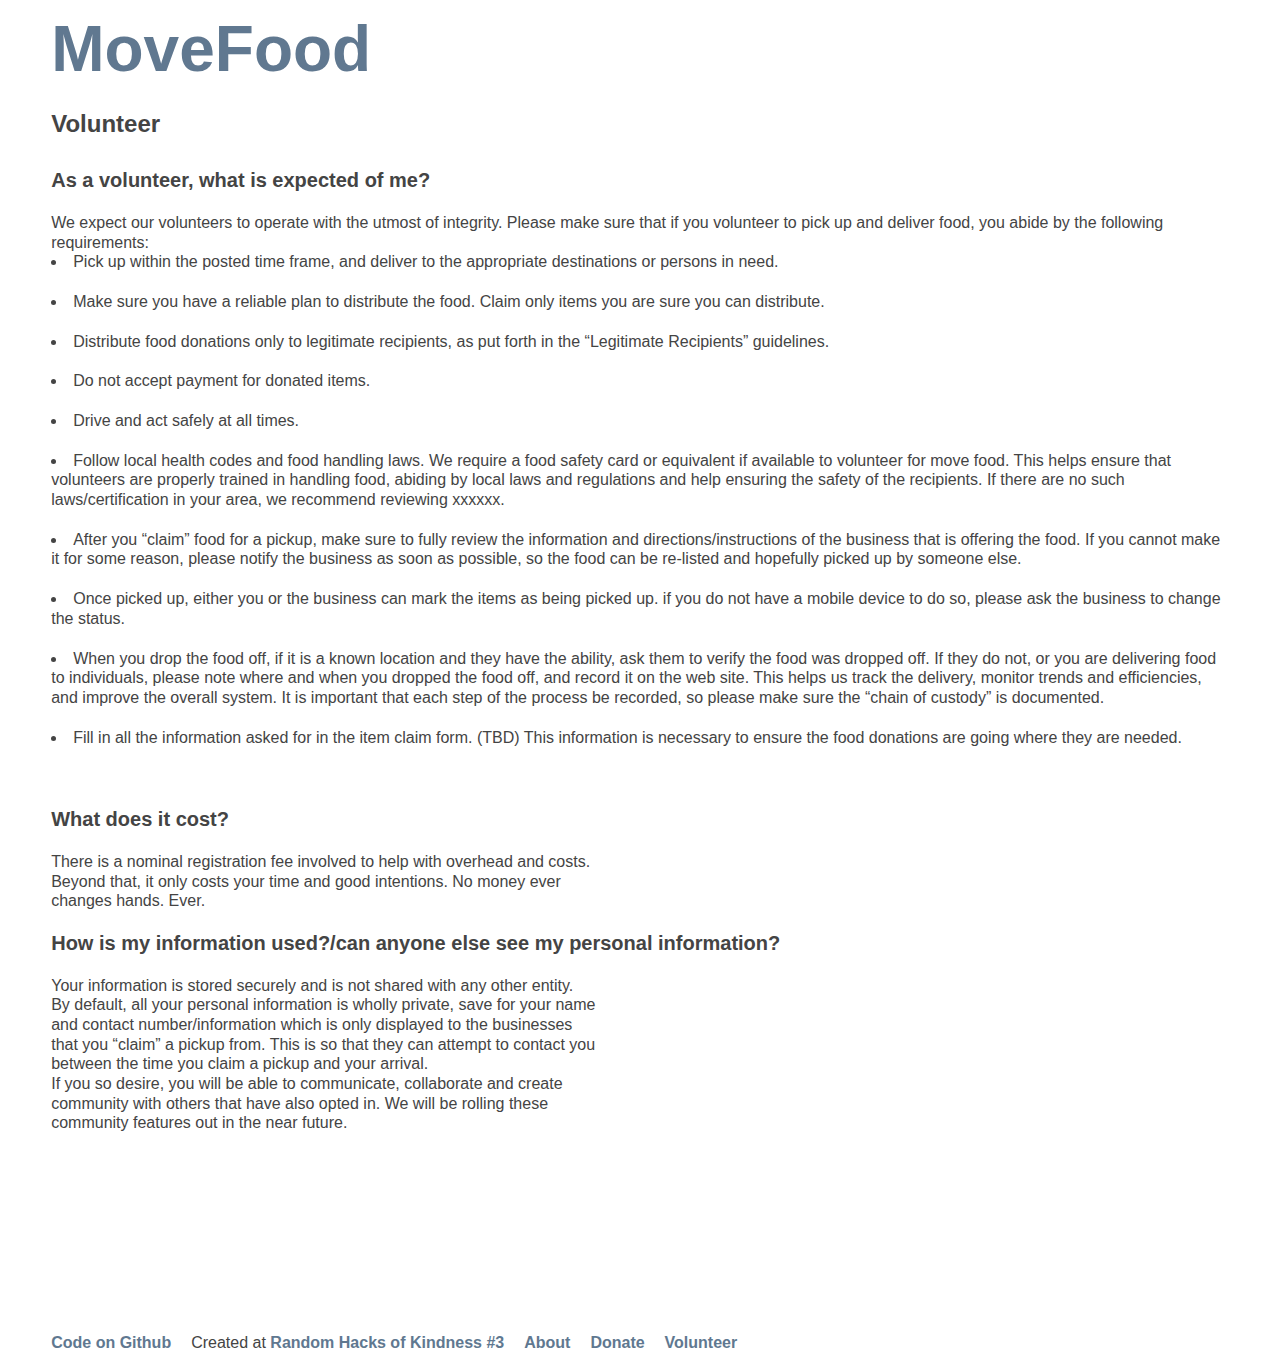
<file: site/volunteer.html>
<!DOCTYPE HTML PUBLIC "-//W3C//DTD HTML 4.01 Transitional//EN">
<html>
  <head>
    <meta charset="utf-8">
    <title>MoveFood: Add Item</title>
    <link rel="stylesheet" href="css/fluid_grid.css" type="text/css" />
    <link rel="stylesheet" href="css/boilerplate.css" type="text/css" />
    <link rel="stylesheet" href="css/style.css" type="text/css" />
    <script type="text/javascript" src="js/jquery-1.5.min.js"></script>
    <script type="text/javascript" src="js/movefood.js"></script>
    <script type="text/javascript" src="js/additem.js"></script>
  </head>
  <body>
    <div id="container" class="section container_12">
      <div id="header">
        <div class="logo"><h1><a href="index.html">MoveFood</a></h1></div>
        <div id="page-title"><h2>Volunteer</h2></div>
      </div>
      <div id="content">
        <h3>As a volunteer, what is expected of me?</h3>
        
        We expect our volunteers to operate with the utmost of integrity. Please make sure that if you volunteer to pick up and deliver food, you abide by the following requirements:
        
        <ul>
          <li>Pick up within the posted time frame, and deliver to the appropriate destinations or persons in need.</li>
          <li>Make sure you have a reliable plan to distribute the food. Claim only items you are sure you can distribute.</li>
          <li>Distribute food donations only to legitimate recipients, as put forth in the “Legitimate Recipients” guidelines.</li>
          <li>Do not accept payment for donated items.</li>
          <li>Drive and act safely at all times.</li>
          <li>Follow local health codes and food handling laws. We require a food safety card or equivalent if available to volunteer for move food. This helps ensure that volunteers are properly trained in handling food, abiding by local laws and regulations and help ensuring the safety of the recipients. If there are no such laws/certification in your area, we recommend reviewing xxxxxx.</li>
          <li>After you “claim” food for a pickup, make sure to fully review the information and directions/instructions of the business that is offering the food. If you cannot make it for some reason, please notify the business as soon as possible, so the food can be re-listed and hopefully picked up by someone else.</li>
          <li>Once picked up, either you or the business can mark the items as being picked up. if you do not have a mobile device to do so, please ask the business to change the status.</li>
          <li>When you drop the food off, if it is a known location and they have the ability, ask them to verify the food was dropped off. If they do not, or you are delivering food to individuals, please note where and when you dropped the food off, and record it on the web site. This helps us track the delivery, monitor trends and efficiencies, and improve the overall system. It is important that each step of the process be recorded, so please make sure the “chain of custody” is documented.</li>
          <li>Fill in all the information asked for in the item claim form. (TBD) This information is necessary to ensure the food donations are going where they are needed.</li>
          </ul>

        <h3>What does it cost?</h3>
        
        <p>There is a nominal registration fee involved to help with overhead and costs. Beyond that, it only costs your time and good intentions. No money ever changes hands. Ever.</p>
        
        <h3>How is my information used?/can anyone else see my personal information?</h3>
        
        <p>Your information is stored securely and is not shared with any other entity.</p>
        
        <p>By default, all your personal information is wholly private, save for your name and contact number/information which is only displayed to the businesses that you “claim” a pickup from. This is so that they can attempt to contact you between the time you claim a pickup and your arrival.</p>
        
        <p>If you so desire, you will be able to communicate, collaborate and create community with others that have also opted in. We will be rolling these community features out in the near future.</p>
        </div>
        <div id="footer" class="grid_12 alpha omega">
          <ul class="menu">
            <li><a href="https://github.com/chachasikes/MoveFood">Code on Github</a></li>
            <li>Created at <a href="http://www.rhok.org/">Random Hacks of Kindness #3</a></li>
            <li><a href="about.html">About</a></li>
            <li><a href="donate.html">Donate</a></li>
            <li><a href="volunteer.html">Volunteer</a></li>
          </ul>
        </div>
  </div>
  </div>
</html>
</file>
<file: site/css/fluid_grid.css>
/*
	Variable Grid System (Fluid Version).
	Learn more ~ http://www.spry-soft.com/grids/
	Based on 960 Grid System - http://960.gs/ & 960 Fluid - http://www.designinfluences.com/

	Licensed under GPL and MIT.
*/


/* Containers
----------------------------------------------------------------------------------------------------*/
.container_12 {
	width: 92%;
	margin-left: 4%;
	margin-right: 4%;
}

/* Grid >> Global
----------------------------------------------------------------------------------------------------*/

.grid_1,
.grid_2,
.grid_3,
.grid_4,
.grid_5,
.grid_6,
.grid_7,
.grid_8,
.grid_9,
.grid_10,
.grid_11,
.grid_12 {
	display:inline;
	float: left;
	position: relative;
	margin-left: 1%;
	margin-right: 1%;
}

/* Grid >> Children (Alpha ~ First, Omega ~ Last)
----------------------------------------------------------------------------------------------------*/

.alpha {
	margin-left: 0;
}

.omega {
	margin-right: 0;
}

/* Grid >> 12 Columns
----------------------------------------------------------------------------------------------------*/


.container_12 .grid_1 {
	width:6.333%;
}

.container_12 .grid_2 {
	width:14.667%;
}

.container_12 .grid_3 {
	width:23.0%;
}

.container_12 .grid_4 {
	width:31.333%;
}

.container_12 .grid_5 {
	width:39.667%;
}

.container_12 .grid_6 {
	width:48.0%;
}

.container_12 .grid_7 {
	width:56.333%;
}

.container_12 .grid_8 {
	width:64.667%;
}

.container_12 .grid_9 {
	width:73.0%;
}

.container_12 .grid_10 {
	width:81.333%;
}

.container_12 .grid_11 {
	width:89.667%;
}

.container_12 .grid_12 {
	width:98.0%;
}



/* Prefix Extra Space >> 12 Columns
----------------------------------------------------------------------------------------------------*/


.container_12 .prefix_1 {
	padding-left:8.333%;
}

.container_12 .prefix_2 {
	padding-left:16.667%;
}

.container_12 .prefix_3 {
	padding-left:25.0%;
}

.container_12 .prefix_4 {
	padding-left:33.333%;
}

.container_12 .prefix_5 {
	padding-left:41.667%;
}

.container_12 .prefix_6 {
	padding-left:50.0%;
}

.container_12 .prefix_7 {
	padding-left:58.333%;
}

.container_12 .prefix_8 {
	padding-left:66.667%;
}

.container_12 .prefix_9 {
	padding-left:75.0%;
}

.container_12 .prefix_10 {
	padding-left:83.333%;
}

.container_12 .prefix_11 {
	padding-left:91.667%;
}



/* Suffix Extra Space >> 12 Columns
----------------------------------------------------------------------------------------------------*/


.container_12 .suffix_1 {
	padding-right:8.333%;
}

.container_12 .suffix_2 {
	padding-right:16.667%;
}

.container_12 .suffix_3 {
	padding-right:25.0%;
}

.container_12 .suffix_4 {
	padding-right:33.333%;
}

.container_12 .suffix_5 {
	padding-right:41.667%;
}

.container_12 .suffix_6 {
	padding-right:50.0%;
}

.container_12 .suffix_7 {
	padding-right:58.333%;
}

.container_12 .suffix_8 {
	padding-right:66.667%;
}

.container_12 .suffix_9 {
	padding-right:75.0%;
}

.container_12 .suffix_10 {
	padding-right:83.333%;
}

.container_12 .suffix_11 {
	padding-right:91.667%;
}



/* Push Space >> 12 Columns
----------------------------------------------------------------------------------------------------*/


.container_12 .push_1 {
	left:8.333%;
}

.container_12 .push_2 {
	left:16.667%;
}

.container_12 .push_3 {
	left:25.0%;
}

.container_12 .push_4 {
	left:33.333%;
}

.container_12 .push_5 {
	left:41.667%;
}

.container_12 .push_6 {
	left:50.0%;
}

.container_12 .push_7 {
	left:58.333%;
}

.container_12 .push_8 {
	left:66.667%;
}

.container_12 .push_9 {
	left:75.0%;
}

.container_12 .push_10 {
	left:83.333%;
}

.container_12 .push_11 {
	left:91.667%;
}



/* Pull Space >> 12 Columns
----------------------------------------------------------------------------------------------------*/


.container_12 .pull_1 {
	left:-8.333%;
}

.container_12 .pull_2 {
	left:-16.667%;
}

.container_12 .pull_3 {
	left:-25.0%;
}

.container_12 .pull_4 {
	left:-33.333%;
}

.container_12 .pull_5 {
	left:-41.667%;
}

.container_12 .pull_6 {
	left:-50.0%;
}

.container_12 .pull_7 {
	left:-58.333%;
}

.container_12 .pull_8 {
	left:-66.667%;
}

.container_12 .pull_9 {
	left:-75.0%;
}

.container_12 .pull_10 {
	left:-83.333%;
}

.container_12 .pull_11 {
	left:-91.667%;
}




/* Clear Floated Elements
----------------------------------------------------------------------------------------------------*/

/* http://sonspring.com/journal/clearing-floats */

.clear {
	clear: both;
	display: block;
	overflow: hidden;
	visibility: hidden;
	width: 0;
	height: 0;
}

/* http://perishablepress.com/press/2008/02/05/lessons-learned-concerning-the-clearfix-css-hack */

.clearfix:after {
	clear: both;
	content: ' ';
	display: block;
	font-size: 0;
	line-height: 0;
	visibility: hidden;
	width: 0;
	height: 0;
}

.clearfix {
	display: inline-block;
}

* html .clearfix {
	height: 1%;
}

.clearfix {
	display: block;
}
</file>
<file: site/css/boilerplate.css>
/* HTML5 ✰ Boilerplate */

html, body, div, span, object, iframe,
h1, h2, h3, h4, h5, h6, p, blockquote, pre,
abbr, address, cite, code, del, dfn, em, img, ins, kbd, q, samp,
small, strong, sub, sup, var, b, i, dl, dt, dd, ol, ul, li,
fieldset, form, label, legend,
table, caption, tbody, tfoot, thead, tr, th, td,
article, aside, canvas, details, figcaption, figure,
footer, header, hgroup, menu, nav, section, summary,
time, mark, audio, video {
  margin: 0;
  padding: 0;
  border: 0;
  font-size: 100%;
  font: inherit;
  vertical-align: baseline;
}

article, aside, details, figcaption, figure,
footer, header, hgroup, menu, nav, section {
  display: block;
}

blockquote, q { quotes: none; }
blockquote:before, blockquote:after,
q:before, q:after { content: ""; content: none; }
ins { background-color: #ff9; color: #000; text-decoration: none; }
mark { background-color: #ff9; color: #000; font-style: italic; font-weight: bold; }
del { text-decoration: line-through; }
abbr[title], dfn[title] { border-bottom: 1px dotted; cursor: help; }
table { border-collapse: collapse; border-spacing: 0; }
hr { display: block; height: 1px; border: 0; border-top: 1px solid #ccc; margin: 1em 0; padding: 0; }
input, select { vertical-align: middle; }

body { font:13px/1.231 sans-serif; *font-size:small; }
select, input, textarea, button { font:99% sans-serif; }
pre, code, kbd, samp { font-family: monospace, sans-serif; }

html { overflow-y: scroll; }
a:hover, a:active { outline: none; }
ul, ol { margin-left: 2em; }
ol { list-style-type: decimal; }
nav ul, nav li { margin: 0; list-style:none; list-style-image: none; }
small { font-size: 85%; }
strong, th { font-weight: bold; }
td { vertical-align: top; }
sub, sup { font-size: 75%; line-height: 0; position: relative; }
sup { top: -0.5em; }
sub { bottom: -0.25em; }

pre { white-space: pre; white-space: pre-wrap; word-wrap: break-word; padding: 15px; }
textarea { overflow: auto; } 
.ie6 legend, .ie7 legend { margin-left: -7px; } 
input[type="radio"] { vertical-align: text-bottom; }
input[type="checkbox"] { vertical-align: bottom; }
.ie7 input[type="checkbox"] { vertical-align: baseline; }
.ie6 input { vertical-align: text-bottom; }
label, input[type="button"], input[type="submit"], input[type="image"], button { cursor: pointer; }
button, input, select, textarea { margin: 0; }
input:valid, textarea:valid   {  }
input:invalid, textarea:invalid { border-radius: 1px; -moz-box-shadow: 0px 0px 5px red; -webkit-box-shadow: 0px 0px 5px red; box-shadow: 0px 0px 5px red; }
.no-boxshadow input:invalid, .no-boxshadow textarea:invalid { background-color: #f0dddd; }


::-moz-selection{ background: #FF5E99; color:#fff; text-shadow: none; }
::selection { background:#FF5E99; color:#fff; text-shadow: none; }
a:link { -webkit-tap-highlight-color: #FF5E99; }
button {  width: auto; overflow: visible; }
.ie7 img { -ms-interpolation-mode: bicubic; }

body, select, input, textarea { color: #444; }
h1, h2, h3, h4, h5, h6 { font-weight: bold; }
a, a:active, a:visited { color: #607890; }
a:hover { color: #036; }


/**
 * Primary styles
 *
 * Author: 
 */














.ir { display: block; text-indent: -999em; overflow: hidden; background-repeat: no-repeat; text-align: left; direction: ltr; }
.hidden { display: none; visibility: hidden; }
.visuallyhidden { border: 0; clip: rect(0 0 0 0); height: 1px; margin: -1px; overflow: hidden; padding: 0; position: absolute; width: 1px; }
.visuallyhidden.focusable:active,
.visuallyhidden.focusable:focus { clip: auto; height: auto; margin: 0; overflow: visible; position: static; width: auto; }
.invisible { visibility: hidden; }
.clearfix:before, .clearfix:after { content: "\0020"; display: block; height: 0; overflow: hidden; }
.clearfix:after { clear: both; }
.clearfix { zoom: 1; }


@media all and (orientation:portrait) {

}

@media all and (orientation:landscape) {

}

@media screen and (max-device-width: 480px) {
  
  /* html { -webkit-text-size-adjust:none; -ms-text-size-adjust:none; } */
}


@media print {
  * { background: transparent !important; color: black !important; text-shadow: none !important; filter:none !important;
  -ms-filter: none !important; } 
  a, a:visited { color: #444 !important; text-decoration: underline; }
  a[href]:after { content: " (" attr(href) ")"; }
  abbr[title]:after { content: " (" attr(title) ")"; }
  .ir a:after, a[href^="javascript:"]:after, a[href^="#"]:after { content: ""; }  
  pre, blockquote { border: 1px solid #999; page-break-inside: avoid; }
  thead { display: table-header-group; } 
  tr, img { page-break-inside: avoid; }
  @page { margin: 0.5cm; }
  p, h2, h3 { orphans: 3; widows: 3; }
  h2, h3{ page-break-after: avoid; }
}
</file>
<file: site/css/style.css>
.form-item, .item {
  width: 30%;
  padding: 20px 0 20px 0;
  display: block;
}

.form-item .checkbox {
  margin: -5px 10px 0px 0;
  line-height: 16px;
}
.form-item label {
  display: block;
  vertical-align: top;

  padding: 0 10px 5px 0;
}



.form-item label {
  font-weight: bold;
}

table#food-list th {
  background-color: #C9F4F3;
}

table th,
table td {
  vertical-align: top;
  text-align: left;
  padding: 5px 20px 5px 5px;
}

table, th, td {
  border: 1px solid black;
}

table {
  border-collapse:collapse;
}

table,th, td {
  border: 1px solid #C1D6D5;
}

#login {
    z-index:1000;
    position:absolute;
    top:10%;
    left:25%;
    width:500px;
    -moz-opacity:0.45;
    filter:alpha(opacity=45);
    padding-right: 200px;
    background-color: #CCEE00;
    display: none;
}

#failedlogin {
    background-color: #AA0000;
    display: none;
}

/* Typography */

h1 {
  font-size: 400%;
  padding: 10px 0;
}

h2 {
  font-size: 150%;
  padding: 10px 0;
}

h3 {
  font-size: 125%;
  padding: 20px 0 20px 0;
}

body, p {
  font-size: 16px;
}

.user-buttons .button a{
  padding: 20px;
  margin: 10px 0 20px 0;
  height:1.5em;
  display: block;
  background-color: #C9F4F3;
}

.user-buttons .button a:hover,
.user-buttons .button a:active {
  background-color: #6AD3D3;
}

a {
  text-decoration: none;
  font-weight: bold;
}
.button a {
  font-size: 125%;
}

a:link, a:hover {

}

a:active, a:visited {

}

a.active {
  color: #666;
}

.user-image {

}
#userdetails #username {
  font-size: 150%;
  font-weight: bold;
}

#userdetails {
  font-size: 125%;
}

.login {
  margin: 10px;
    font-size: 150%;
}

#userdetails {
    display: none;
}

#welcomeuser {
    display: none;
}

#logoutlink {
    display: none;
}

.form-item-inline {
  float: left;
  margin: 0 10px 40px 0;
}

.help {
  padding: 10px;
  display: block;
  clear: both;
  margin: 20px;
  background-color: #C9F4F3;
}

#content input.form-submit {
  background-color:#6AD3D3;
  border:medium none;
  color:#FFFFFF;
  cursor:pointer;
  font-size:24px;
  font-weight:bold;
  height:60px;
  line-height:24px;
  margin:0 0 80px 0;
  padding:10px 30px;
  text-transform:uppercase;
  width:150px;
}

#lists {
    display: none;
}

#lists .item {
  background-color: #F5F9AF;
  padding: 20px;
}

ul.list li {
  margin: 0 0 10px 0;
  padding: 0;
  list-style-type: none;
  list-style-image: none;
  list-style-position: inside;
}
#food-list .button,
.update-status {
  font-weight: normal;
  font-size: 75%;
}

#food-list .button {
  padding: 10px;
  border: 1px dotted #C1D6D5;
  background-color: #DFEFEF;
}

ul, ol {
margin-left: 0;
}

#footer {
  padding: 200px 0 10px 0;
}


.menu li {
  float: left;
  margin: 0 20px 0 0;
  display: inline;
}

#content li {
  list-style-position: inside;
  padding-bottom: 20px;
}

#content ul {
  padding-bottom: 20px;
} 

#content p{
  width: 550px;
}
</file>
<file: citygroups.org/js/test/qunit.css>
/**
 * QUnit - A JavaScript Unit Testing Framework
 * 
 * http://docs.jquery.com/QUnit
 *
 * Copyright (c) 2011 John Resig, Jörn Zaefferer
 * Dual licensed under the MIT (MIT-LICENSE.txt)
 * or GPL (GPL-LICENSE.txt) licenses.
 */

/** Font Family and Sizes */

#qunit-tests, #qunit-header, #qunit-banner, #qunit-testrunner-toolbar, #qunit-userAgent, #qunit-testresult {
	font-family: "Helvetica Neue Light", "HelveticaNeue-Light", "Helvetica Neue", Calibri, Helvetica, Arial, sans-serif;
}

#qunit-testrunner-toolbar, #qunit-userAgent, #qunit-testresult, #qunit-tests li { font-size: small; }
#qunit-tests { font-size: smaller; }


/** Resets */

#qunit-tests, #qunit-tests ol, #qunit-header, #qunit-banner, #qunit-userAgent, #qunit-testresult {
	margin: 0;
	padding: 0;
}


/** Header */

#qunit-header {
	padding: 0.5em 0 0.5em 1em;

	color: #8699a4;
	background-color: #0d3349;

	font-size: 1.5em;
	line-height: 1em;
	font-weight: normal;
	
	border-radius: 15px 15px 0 0;
	-moz-border-radius: 15px 15px 0 0;
	-webkit-border-top-right-radius: 15px;
	-webkit-border-top-left-radius: 15px;
}

#qunit-header a {
	text-decoration: none;
	color: #c2ccd1;
}

#qunit-header a:hover,
#qunit-header a:focus {
	color: #fff;
}

#qunit-banner {
	height: 5px;
}

#qunit-testrunner-toolbar {
	padding: 0.5em 0 0.5em 2em;
	color: #5E740B;
	background-color: #eee;
}

#qunit-userAgent {
	padding: 0.5em 0 0.5em 2.5em;
	background-color: #2b81af;
	color: #fff;
	text-shadow: rgba(0, 0, 0, 0.5) 2px 2px 1px;
}


/** Tests: Pass/Fail */

#qunit-tests {
	list-style-position: inside;
}

#qunit-tests li {
	padding: 0.4em 0.5em 0.4em 2.5em;
	border-bottom: 1px solid #fff;
	list-style-position: inside;
}

#qunit-tests.hidepass li.pass, #qunit-tests.hidepass li.running  {
	display: none;
}

#qunit-tests li strong {
	cursor: pointer;
}

#qunit-tests li a {
	padding: 0.5em;
	color: #c2ccd1;
	text-decoration: none;
}
#qunit-tests li a:hover,
#qunit-tests li a:focus {
	color: #000;
}

#qunit-tests ol {
	margin-top: 0.5em;
	padding: 0.5em;
	
	background-color: #fff;
	
	border-radius: 15px;
	-moz-border-radius: 15px;
	-webkit-border-radius: 15px;
	
	box-shadow: inset 0px 2px 13px #999;
	-moz-box-shadow: inset 0px 2px 13px #999;
	-webkit-box-shadow: inset 0px 2px 13px #999;
}

#qunit-tests table {
	border-collapse: collapse;
	margin-top: .2em;
}

#qunit-tests th {
	text-align: right;
	vertical-align: top;
	padding: 0 .5em 0 0;
}

#qunit-tests td {
	vertical-align: top;
}

#qunit-tests pre {
	margin: 0;
	white-space: pre-wrap;
	word-wrap: break-word;
}

#qunit-tests del {
	background-color: #e0f2be;
	color: #374e0c;
	text-decoration: none;
}

#qunit-tests ins {
	background-color: #ffcaca;
	color: #500;
	text-decoration: none;
}

/*** Test Counts */

#qunit-tests b.counts                       { color: black; }
#qunit-tests b.passed                       { color: #5E740B; }
#qunit-tests b.failed                       { color: #710909; }

#qunit-tests li li {
	margin: 0.5em;
	padding: 0.4em 0.5em 0.4em 0.5em;
	background-color: #fff;
	border-bottom: none;
	list-style-position: inside;
}

/*** Passing Styles */

#qunit-tests li li.pass {
	color: #5E740B;
	background-color: #fff;
	border-left: 26px solid #C6E746;
}

#qunit-tests .pass                          { color: #528CE0; background-color: #D2E0E6; }
#qunit-tests .pass .test-name               { color: #366097; }
 
#qunit-tests .pass .test-actual,
#qunit-tests .pass .test-expected           { color: #999999; }

#qunit-banner.qunit-pass                    { background-color: #C6E746; }

/*** Failing Styles */

#qunit-tests li li.fail {
	color: #710909;
	background-color: #fff;
	border-left: 26px solid #EE5757;
}

#qunit-tests > li:last-child {
	border-radius: 0 0 15px 15px;
	-moz-border-radius: 0 0 15px 15px;
	-webkit-border-bottom-right-radius: 15px;
	-webkit-border-bottom-left-radius: 15px;
}

#qunit-tests .fail                          { color: #000000; background-color: #EE5757; }
#qunit-tests .fail .test-name,
#qunit-tests .fail .module-name             { color: #000000; }

#qunit-tests .fail .test-actual             { color: #EE5757; }
#qunit-tests .fail .test-expected           { color: green;   }

#qunit-banner.qunit-fail                    { background-color: #EE5757; }


/** Result */

#qunit-testresult {
	padding: 0.5em 0.5em 0.5em 2.5em;

	color: #2b81af;
	background-color: #D2E0E6;

	border-bottom: 1px solid white;
}

/** Fixture */

#qunit-fixture {
	position: absolute;
	top: -10000px;
	left: -10000px;
}
</file>
